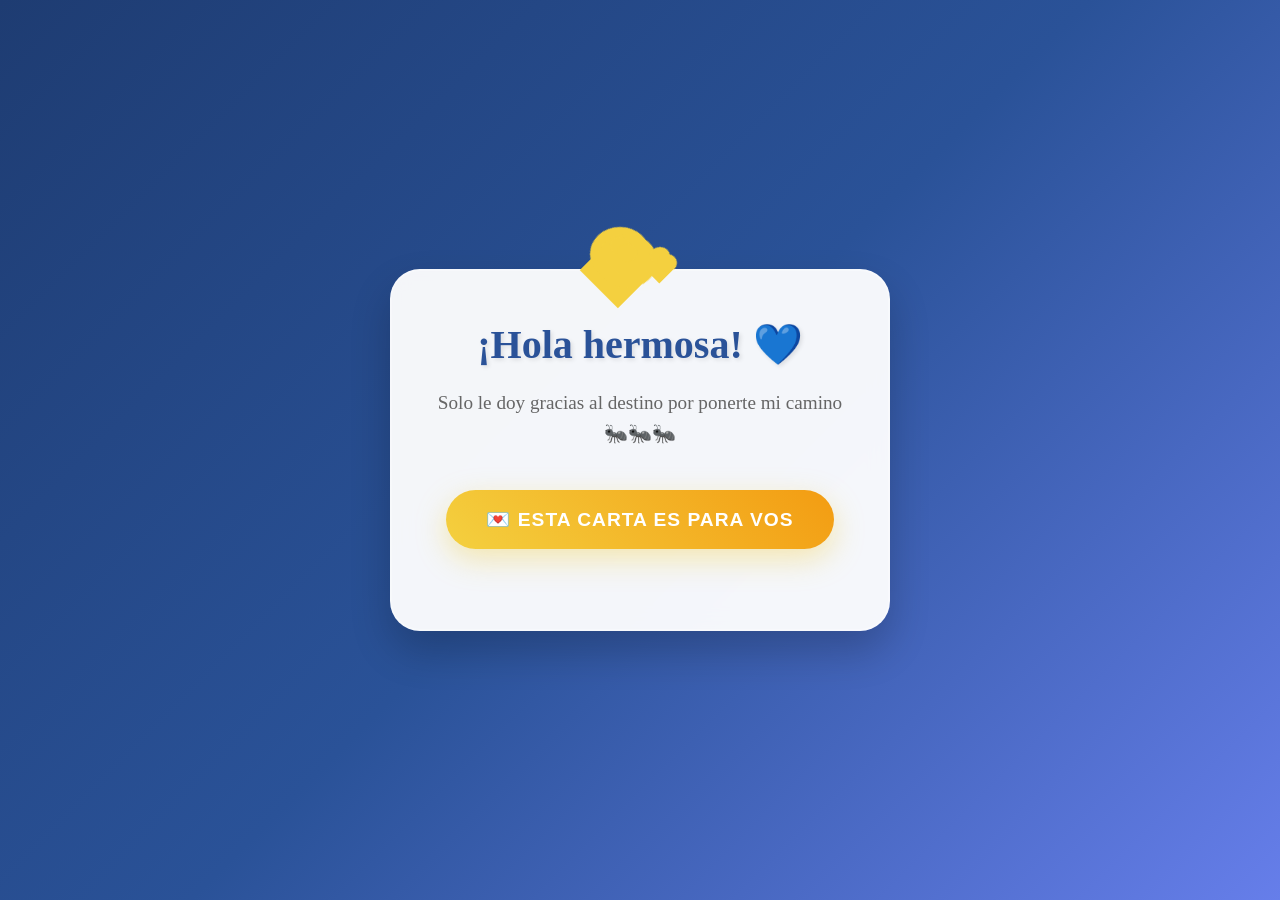
<file: index.html>
<!DOCTYPE html>
<html lang="es">
<head>
    <meta charset="UTF-8">
    <meta name="viewport" content="width=device-width, initial-scale=1.0">
    <title>💙 de: Santi</title>
    <link rel="stylesheet" href="styles.css">
</head>
<body>
    <div class="container">
        <div class="welcome-box">
            <div class="heart-container">
                <div class="heart big-heart"></div>
                <div class="heart"></div>
                <div class="heart"></div>
            </div>
            
            <h1>¡Hola hermosa! 💙</h1>
            <p class="intro-text">Solo le doy gracias al destino por ponerte mi camino 🐜🐜🐜</p>
            
            <div class="button-container">
                <button id="leerCartaBtn" class="magic-btn">
                    💌 Esta carta es para vos
                </button>
            </div>
            
            <div class="name-check">
                <p id="nameMessage" class="hidden"></p>
            </div>
        </div>
    </div>

    <script src="script.js"></script>
</body>
</html>
</file>
<file: styles.css>
* {
    margin: 0;
    padding: 0;
    box-sizing: border-box;
}

body {
    font-family: 'Georgia', serif;
    background: linear-gradient(135deg, #1e3c72 0%, #2a5298 50%, #667eea 100%);
    min-height: 100vh;
    overflow-x: hidden;
}

/* ANIMACIÓN CORAZONES */
@keyframes float {
    0%, 100% { transform: translateY(0px) rotate(0deg); }
    50% { transform: translateY(-20px) rotate(180deg); }
}

@keyframes heartbeat {
    0%, 100% { transform: scale(1); }
    50% { transform: scale(1.1); }
}

.heart {
    position: absolute;
    width: 20px;
    height: 18px;
    background: #F4D03F;
    transform: rotate(-45deg);
    animation: float 3s ease-in-out infinite;
}

.heart:before,
.heart:after {
    content: '';
    width: 20px;
    height: 18px;
    position: absolute;
    background: #F4D03F;
    border-radius: 50% 50% 50% 50%;
    transform: rotate(-45deg);
}

.heart:after {
    left: 10px;
    transform: rotate(45deg);
}

.heart:before {
    top: -10px;
    left: 10px;
    transform: rotate(45deg);
}

.big-heart {
    width: 60px;
    height: 54px;
    animation: heartbeat 1.5s ease-in-out infinite;
}

.big-heart:before,
.big-heart:after {
    width: 60px;
    height: 54px;
}

/* PÁGINA PRINCIPAL */
.container {
    min-height: 100vh;
    display: flex;
    align-items: center;
    justify-content: center;
    padding: 20px;
}

.welcome-box {
    background: rgba(255, 255, 255, 0.95);
    backdrop-filter: blur(10px);
    border-radius: 30px;
    padding: 50px 40px;
    text-align: center;
    max-width: 500px;
    box-shadow: 0 20px 40px rgba(0,0,0,0.2);
    position: relative;
    border: 2px solid rgba(255,255,255,0.3);
}

.heart-container {
    position: absolute;
    top: -30px;
    left: 50%;
    transform: translateX(-50%);
    width: 100px;
    height: 100px;
}

.heart-container .heart:nth-child(2) {
    top: 10px;
    left: 20px;
    animation-delay: 0.5s;
}

.heart-container .heart:nth-child(3) {
    top: 20px;
    right: 20px;
    animation-delay: 1s;
}

h1 {
    font-size: 2.5em;
    color: #2a5298;
    margin-bottom: 20px;
    text-shadow: 2px 2px 4px rgba(0,0,0,0.1);
}

.intro-text {
    font-size: 1.2em;
    color: #666;
    margin-bottom: 40px;
    line-height: 1.6;
}

.magic-btn {
    background: linear-gradient(45deg, #F4D03F, #F39C12);
    color: white;
    border: none;
    padding: 18px 40px;
    font-size: 1.2em;
    border-radius: 50px;
    cursor: pointer;
    transition: all 0.3s ease;
    box-shadow: 0 10px 30px rgba(244, 208, 63, 0.4);
    font-weight: bold;
    text-transform: uppercase;
    letter-spacing: 1px;
}

.magic-btn:hover {
    transform: translateY(-5px);
    box-shadow: 0 15px 40px rgba(244, 208, 63, 0.6);
}

.name-check {
    margin-top: 30px;
}

.hidden {
    display: none !important;
}

.error-message {
    color: #e74c3c !important;
    font-weight: bold;
}

/* PÁGINA DE LA CARTA */
.carta-container {
    min-height: 100vh;
    padding: 30px 20px;
    position: relative;
    overflow: hidden;
}

.back-btn {
    position: fixed;
    top: 20px;
    left: 20px;
    background: rgba(255,255,255,0.9);
    border: none;
    padding: 12px 20px;
    border-radius: 25px;
    font-size: 1em;
    cursor: pointer;
    box-shadow: 0 5px 15px rgba(0,0,0,0.2);
    z-index: 1000;
    transition: all 0.3s ease;
}

.back-btn:hover {
    background: #211fa0;
    color: white;
    transform: translateX(-5px);
}

.fotos-section {
    display: flex;
    gap: 20px;
    justify-content: center;
    margin: 40px 0;
    flex-wrap: wrap;
}

.foto-frame {
    background: rgba(255,255,255,0.9);
    padding: 15px;
    border-radius: 20px;
    box-shadow: 0 15px 35px rgba(0,0,0,0.2);
    backdrop-filter: blur(10px);
}

.foto {
    width: 200px;
    height: 200px;
    object-fit: cover;
    border-radius: 15px;
    transition: transform 0.3s ease;
}

.foto:hover {
    transform: scale(1.05);
}

.carta {
    max-width: 700px;
    margin: 0 auto;
    background: rgba(255,255,255,0.95);
    backdrop-filter: blur(15px);
    border-radius: 25px;
    padding: 50px;
    box-shadow: 0 25px 50px rgba(0,0,0,0.25);
    position: relative;
    border: 3px solid rgba(244, 208, 63, 0.3);
}

.carta-header {
    text-align: center;
    margin-bottom: 40px;
}

.heart-envelope {
    width: 80px;
    height: 60px;
    background: linear-gradient(45deg, #2a5298, #1c3d75);
    margin: 0 auto 20px;
    border-radius: 15px 15px 50% 50%;
    position: relative;
    box-shadow: 0 10px 20px rgba(244, 208, 63, 0.4);
}

.heart-envelope:before {
    content: '';
    position: absolute;
    top: -10px;
    left: 50%;
    transform: translateX(-50%);
    width: 0;
    height: 0;
    border-left: 20px solid transparent;
    border-right: 20px solid transparent;
    border-bottom: 15px solid #2869d8;
}

.carta h2 {
    color: #2a5298;
    font-size: 2em;
    margin-bottom: 10px;
}

.carta-contenido {
    line-height: 1.8;
    color: #333;
    font-size: 1.2em;
}

.carta-contenido p {
    margin-bottom: 25px;
}

.firma {
    margin-top: 40px;
    text-align: right;
    font-style: italic;
    color: #2a5298;
    font-size: 1.3em;
}

.tu-nombre {
    color: #2a5298;
    font-weight: bold;
    font-size: 1.4em;
}

/* CORAZONES FLOTANTES */
.floating-hearts {
    position: fixed;
    top: 0;
    left: 0;
    width: 100%;
    height: 100%;
    pointer-events: none;
    z-index: 1;
}

.floating-heart {
    position: absolute;
    font-size: 2em;
    animation: float 6s ease-in-out infinite;
}

.floating-heart:nth-child(1) { top: 20%; left: 10%; animation-delay: 0s; }
.floating-heart:nth-child(2) { top: 60%; right: 15%; animation-delay: 2s; }
.floating-heart:nth-child(3) { bottom: 30%; left: 20%; animation-delay: 4s; }
.floating-heart:nth-child(4) { top: 40%; right: 25%; animation-delay: 1s; }

/* RESPONSIVE */
@media (max-width: 768px) {
    .welcome-box {
        padding: 40px 30px;
        margin: 20px;
    }
    
    h1 {
        font-size: 2em;
    }
    
    .fotos-section {
        flex-direction: column;
        align-items: center;
    }
    
    .foto {
        width: 250px;
        height: 250px;
    }
    
    .carta {
        padding: 30px 25px;
    }
}
</file>
